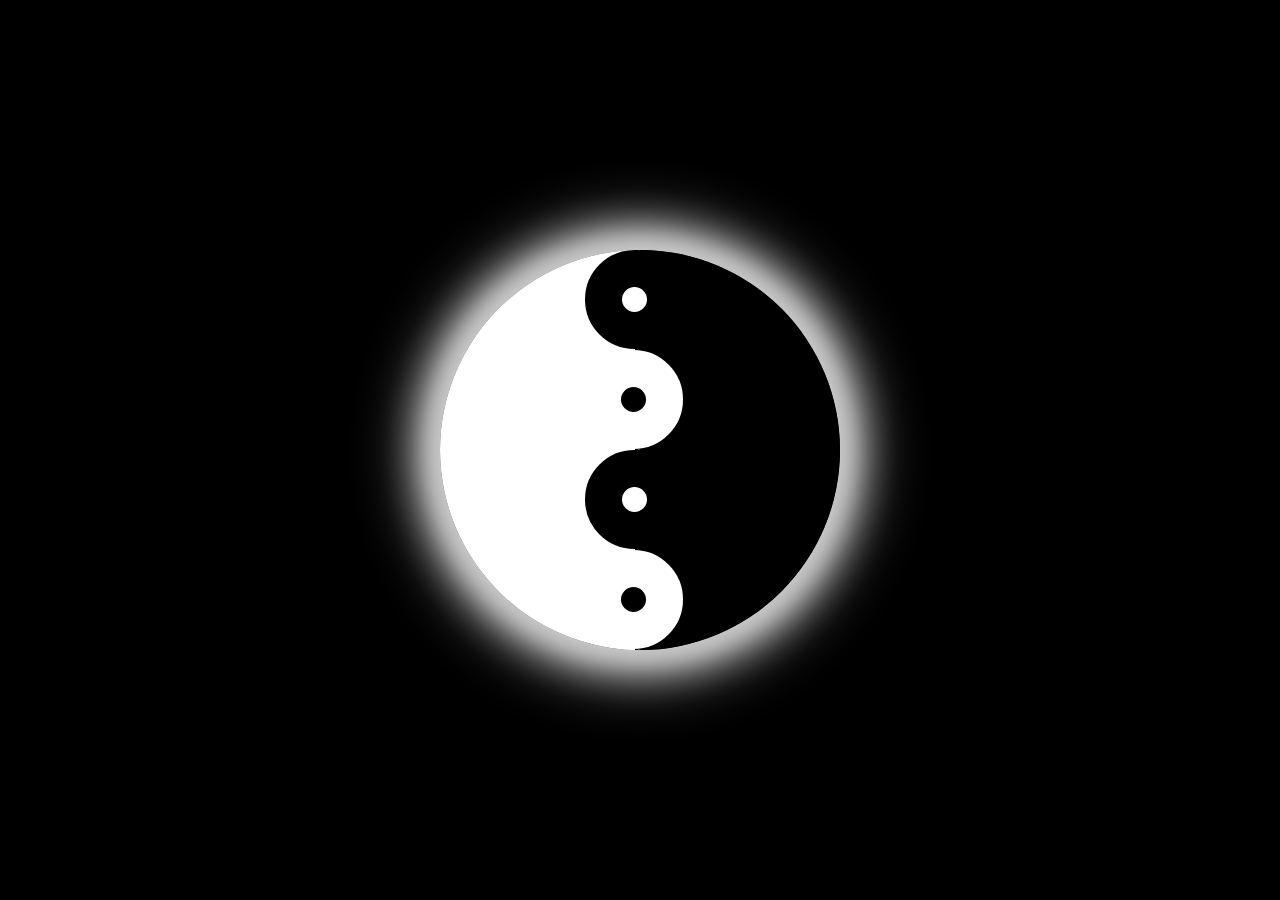
<file: yin-yang/yin_yang.html>
<!DOCTYPE html>
<html lang="en">
<head>
    <meta charset="UTF-8">
    <meta http-equiv="X-UA-Compatible" content="IE=edge">
    <meta name="viewport" content="width=device-width, initial-scale=1.0">
    <link rel="stylesheet" href="yin_yang.css">
    <title>YIN-YANG</title>
</head>
<body>
    <div class="glassbox">
        <div class="maincircle">
            <div class="yinyang"></div>
            <div class="yinyang"></div>
        </div>
    </div>
</body>
</html>
</file>
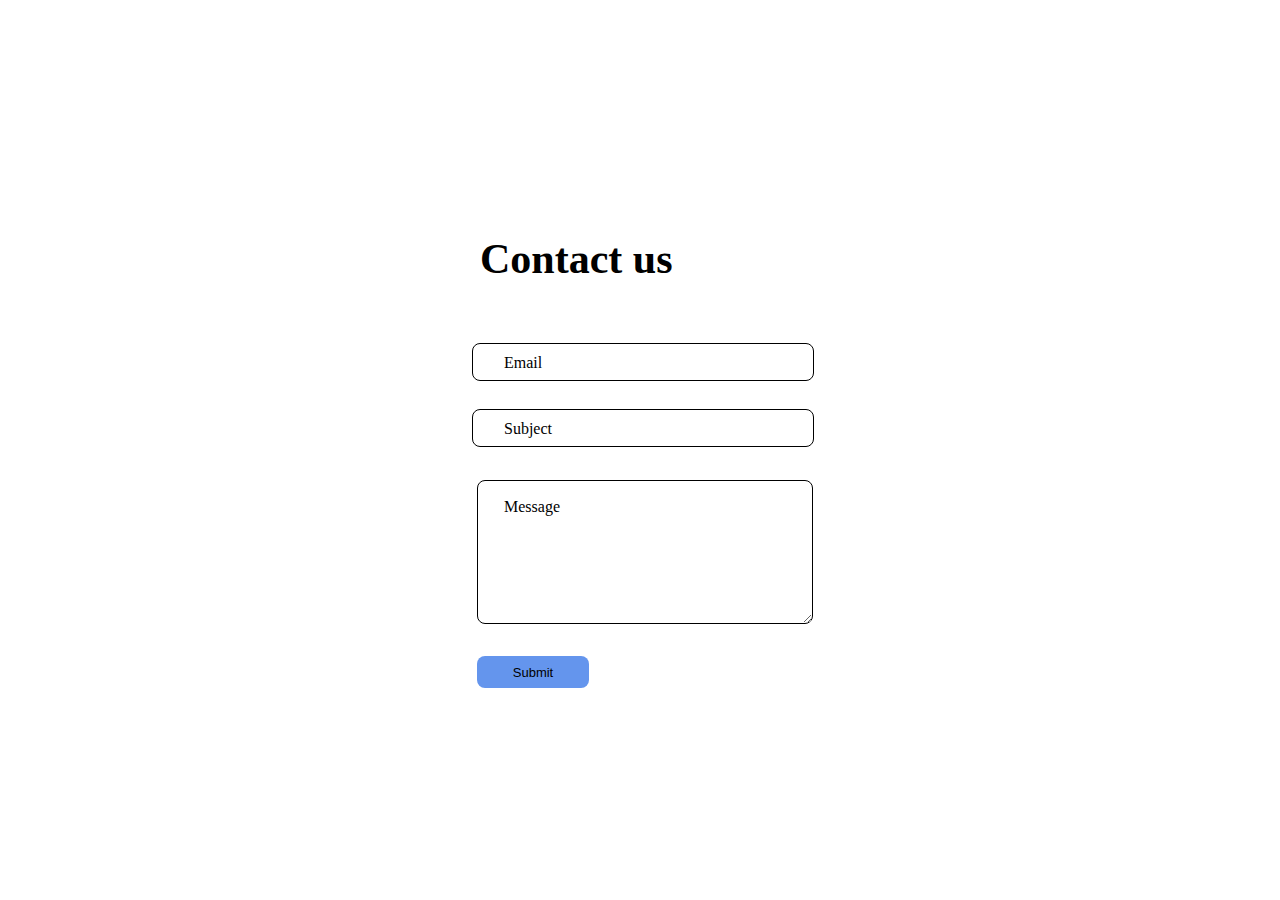
<file: kk/login box/loginbox.html>
<!DOCTYPE html>
<html lang="en">
<head>
    <meta charset="UTF-8">
    <meta http-equiv="X-UA-Compatible" content="IE=edge">
    <meta name="viewport" content="width=device-width, initial-scale=1.0">
    <title>Document</title>
    <link rel="stylesheet" href="loginbox.css">
</head>
<body>
    <div class="contact_box">
        <div class="box_1">
        <h1>Contact us</h1>
        <form action="">
            <div class="text_field">
                <input type="email" name="" required="">
                <label for="email">Email</label>
            </div>
            <div class="text_field">
                <input type="text" name="" required="">
                <label for="contat">Subject</label>
            </div>
            <div class="message">
                <textarea required=""></textarea>
                <label for="address">Message</label>
            </div>
            <input type="submit" class="button">
        </form>
    </div>
  </div>
</body>
</html>
</file>
<file: yin-yang/yin_yang.css>
body {
  margin: 0;
  padding: 0;
  height: 100vh;
  background-color: #000000;
  display: -webkit-box;
  display: -ms-flexbox;
  display: flex;
  -webkit-box-orient: vertical;
  -webkit-box-direction: normal;
      -ms-flex-flow: column wrap;
          flex-flow: column wrap;
  -webkit-box-align: center;
      -ms-flex-align: center;
          align-items: center;
  -webkit-box-pack: center;
      -ms-flex-pack: center;
          justify-content: center;
  -webkit-box-sizing: border-box;
          box-sizing: border-box;
}

.glassbox {
  bottom: -66px;
  height: 500px;
  width: 500px;
  display: -webkit-box;
  display: -ms-flexbox;
  display: flex;
  -webkit-box-orient: vertical;
  -webkit-box-direction: normal;
      -ms-flex-flow: column wrap;
          flex-flow: column wrap;
  -webkit-box-align: center;
      -ms-flex-align: center;
          align-items: center;
  -webkit-box-pack: center;
      -ms-flex-pack: center;
          justify-content: center;
}

.glassbox .maincircle {
  height: 400px;
  width: 400px;
  background-image: -webkit-gradient(linear, left top, right top, from(#fff), color-stop(50%, #fff), color-stop(50%, #000), to(#000));
  background-image: linear-gradient(90deg, #fff, #fff 50%, #000 50%, #000);
  border-radius: 50%;
  border: transparent;
  outline: none;
  -webkit-box-shadow: 0 0 20px 15px rgba(255, 255, 255, 0.5), 0 0 30px 30px rgba(255, 255, 255, 0.4), 0 0 50px 40px rgba(255, 255, 255, 0.3);
          box-shadow: 0 0 20px 15px rgba(255, 255, 255, 0.5), 0 0 30px 30px rgba(255, 255, 255, 0.4), 0 0 50px 40px rgba(255, 255, 255, 0.3);
  -webkit-animation: maincircle 60s linear infinite;
          animation: maincircle 60s linear infinite;
}

@-webkit-keyframes maincircle {
  from {
    -webkit-transform: rotate(-360deg);
            transform: rotate(-360deg);
  }
  to {
    -webkit-transform: rotate(0deg);
            transform: rotate(0deg);
  }
}

@keyframes maincircle {
  from {
    -webkit-transform: rotate(-360deg);
            transform: rotate(-360deg);
  }
  to {
    -webkit-transform: rotate(0deg);
            transform: rotate(0deg);
  }
}

.glassbox .maincircle .yinyang {
  position: relative;
  top: 0px;
  left: 95px;
  height: 200px;
  width: 200px;
  background-image: -webkit-gradient(linear, left top, right top, from(#fff), color-stop(50%, #fff), color-stop(50%, #000), to(#000));
  background-image: linear-gradient(90deg, #fff, #fff 50%, #000 50%, #000);
  border-radius: 50%;
  -webkit-animation: yin-yang 30s linear infinite;
          animation: yin-yang 30s linear infinite;
}

.glassbox .maincircle .yinyang::after {
  content: "";
  display: inline-block;
  height: 25px;
  width: 25px;
  background-color: #000;
  border-radius: 50%;
  border: 37.5px solid #fff;
  position: relative;
  right: 50px;
  top: 100px;
}

.glassbox .maincircle .yinyang::before {
  content: "";
  display: inline-block;
  height: 25px;
  width: 25px;
  background-color: #fff;
  border-radius: 50%;
  border: 37.5px solid #000;
  position: relative;
  top: 0px;
  left: 50px;
}

@-webkit-keyframes yin-yang {
  from {
    -webkit-transform: rotate(0deg);
            transform: rotate(0deg);
  }
  to {
    -webkit-transform: rotate(-360deg);
            transform: rotate(-360deg);
  }
}

@keyframes yin-yang {
  from {
    -webkit-transform: rotate(0deg);
            transform: rotate(0deg);
  }
  to {
    -webkit-transform: rotate(-360deg);
            transform: rotate(-360deg);
  }
}
/*# sourceMappingURL=yin_yang.css.map */
</file>
<file: kk/login box/loginbox.css>
body {
  margin: 0;
  padding: 0;
  -webkit-box-sizing: border-box;
          box-sizing: border-box;
}

.contact_box {
  height: 100vh;
  width: auto;
  display: -webkit-box;
  display: -ms-flexbox;
  display: flex;
  -webkit-box-pack: center;
      -ms-flex-pack: center;
          justify-content: center;
  -webkit-box-align: center;
      -ms-flex-align: center;
          align-items: center;
}

.contact_box .box_1 {
  display: -webkit-box;
  display: -ms-flexbox;
  display: flex;
  -webkit-box-pack: center;
      -ms-flex-pack: center;
          justify-content: center;
  -webkit-box-align: center;
      -ms-flex-align: center;
          align-items: center;
  -webkit-box-orient: vertical;
  -webkit-box-direction: normal;
      -ms-flex-direction: column;
          flex-direction: column;
  height: 600px;
  width: 600px;
}

.contact_box .box_1 h1 {
  font-size: 42px;
  padding: auto;
  margin: 10;
  width: 20rem;
}

.contact_box .box_1 .text_field {
  position: relative;
  width: 20rem;
  padding: .5rem;
  margin: 2rem;
}

.contact_box .box_1 .text_field input {
  position: absolute;
  top: 0;
  left: 0;
  width: 100%;
  height: 100%;
  border: 1px solid black;
  border-radius: .5rem;
  outline: none;
}

.contact_box .box_1 .text_field input:hover {
  border-color: cadetblue;
}

.contact_box .box_1 .text_field input:focus {
  border-color: cyan;
}

.contact_box .box_1 .text_field label {
  position: relative;
  color: black;
  top: .2rem;
  left: 1rem;
  padding: 0 0.5rem;
  cursor: text;
  -webkit-transition: top 200ms ease-in,left 200ms ease-in, font-size 200ms ease-in;
  transition: top 200ms ease-in,left 200ms ease-in, font-size 200ms ease-in;
  background-color: white;
}

.contact_box .box_1 .text_field input:focus ~ label {
  top: -1rem;
}

.contact_box .box_1 .text_field input:valid ~ label {
  top: -1rem;
}

.contact_box .box_1 form .button {
  position: relative;
  height: 2rem;
  width: 7rem;
  font-size: 13px;
  background-color: cornflowerblue;
  border: none;
  border-radius: .5rem;
  right: -2rem;
  margin: 5px;
  -webkit-transition: 1s;
  transition: 1s;
}

.contact_box .box_1 form .button:focus {
  -webkit-transform: translatey(10px);
          transform: translatey(10px);
}

.contact_box .box_1 form .message {
  position: relative;
  width: 20rem;
  height: 10vw;
  padding: .5rem;
  margin: 2rem;
}

.contact_box .box_1 form .message textarea {
  -webkit-box-sizing: border-box;
          box-sizing: border-box;
  padding: 0.2rem;
  margin: 0.3rem;
  position: absolute;
  top: 0;
  left: 0;
  width: 100%;
  height: 100%;
  border: 1px solid black;
  border-radius: .5rem;
  outline: none;
}

.contact_box .box_1 form .message textarea:hover {
  border-color: cadetblue;
}

.contact_box .box_1 form .message textarea:focus {
  border-color: cyan;
}

.contact_box .box_1 form .message textarea:focus ~ label {
  top: -.8rem;
}

.contact_box .box_1 form .message textarea:valid ~ label {
  top: -1rem;
}

.contact_box .box_1 form .message label {
  position: relative;
  color: black;
  top: .9rem;
  left: 1rem;
  padding: 0 0.5rem;
  cursor: text;
  -webkit-transition: top 200ms ease-in,left 200ms ease-in, font-size 200ms ease-in;
  transition: top 200ms ease-in,left 200ms ease-in, font-size 200ms ease-in;
  background-color: white;
  z-index: 1;
}
/*# sourceMappingURL=loginbox.css.map */
</file>
